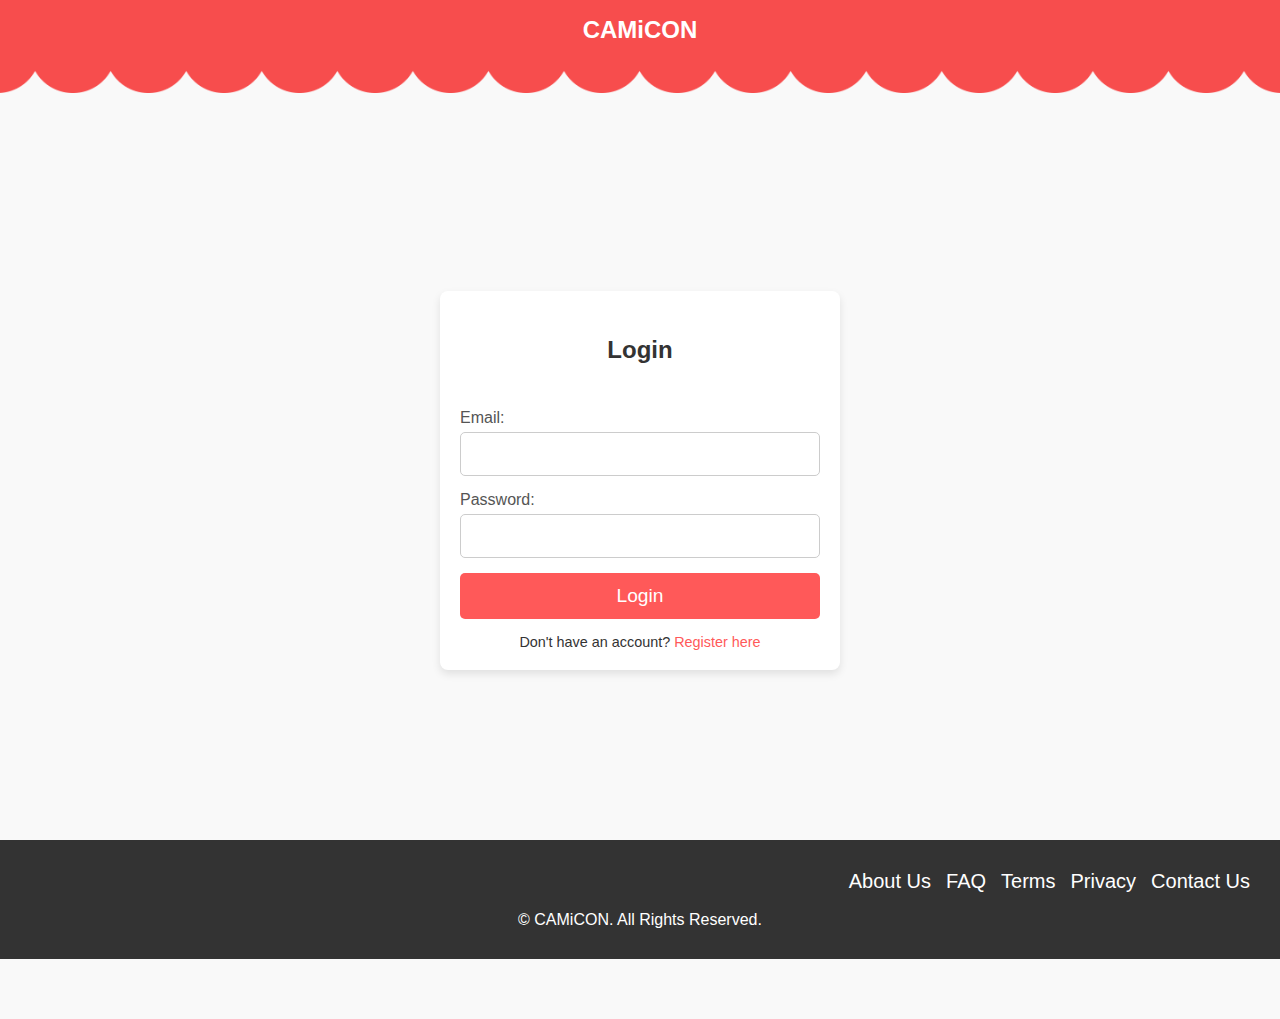
<file: index.html>
<!DOCTYPE html>
<html lang="en">
<head>
    <meta charset="UTF-8">
    <meta name="viewport" content="width=device-width, initial-scale=1.0">
    <title>Login - CAMiCON</title>
    <link rel="stylesheet" href="style.css">
</head>
<body>

    <header class="header">
        <div class="logo-container">
            <div class="logo">CAMiCON</div>
        </div>
    </header>

    <section class="login-section">
        <div class="login-form">
            <h2>Login</h2>
            <form>
                <label for="email">Email:</label>
                <input type="email" id="email" required>
                <label for="password">Password:</label>
                <input type="password" id="password" required>
                <a href="home.html">
                    <button type="button">Login</button>
                </a>
            </form>
            <p>Don't have an account? <a href="register.html">Register here</a></p>
        </div>
    </section>

    <footer class="footer">
        <div class="footer-content">
            <div class="social-links">
                <a href="https://facebook.com" target="_blank"><i class="fab fa-facebook"></i></a>
                <a href="https://twitter.com" target="_blank"><i class="fab fa-twitter"></i></a>
                <a href="https://instagram.com" target="_blank"><i class="fab fa-instagram"></i></a>
            </div>
            <div class="about-links">
                <a href="#about">About Us</a>
                <a href="#faq">FAQ</a>
                <a href="#terms">Terms</a>
                <a href="#privacy">Privacy</a>
                <a href="#contact">Contact Us</a>
            </div>
        </div>
        <br>
        <p>&copy; CAMiCON. All Rights Reserved.</p>
    </footer>

    <script src="script.js"></script>
</body>
</html>
</file>
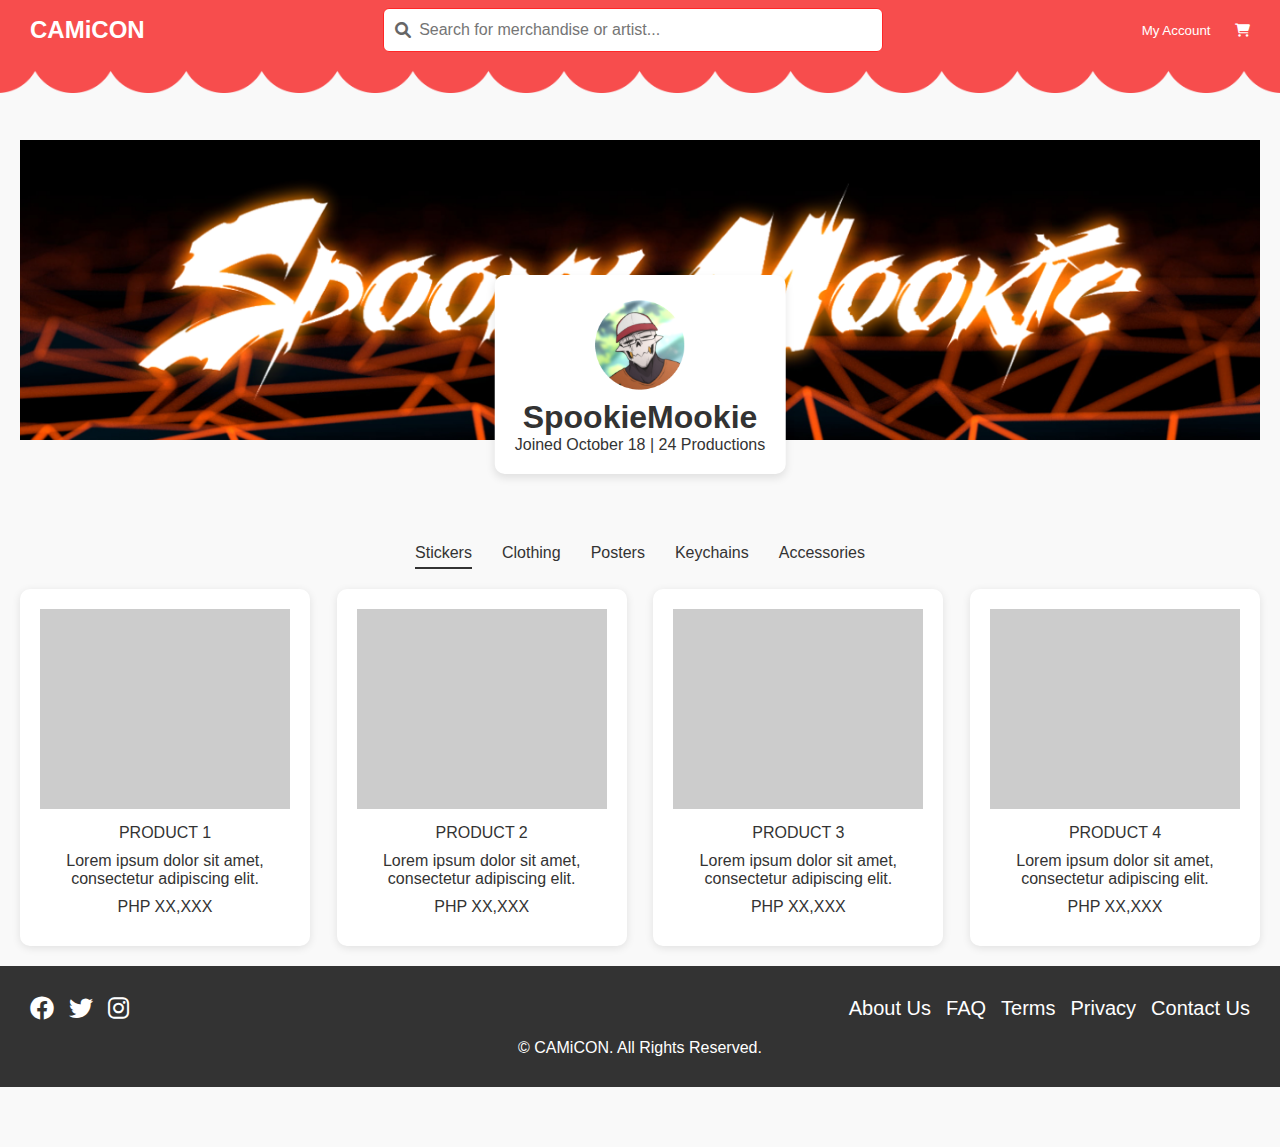
<file: artist.html>
<!DOCTYPE html>
<html lang="en">
<head>
    <meta charset="UTF-8">
    <meta name="viewport" content="width=device-width, initial-scale=1.0">
    <title>CAMiCON - Artist Profile</title>
    <link rel="stylesheet" href="style.css">
    <link rel="stylesheet" href="https://cdnjs.cloudflare.com/ajax/libs/font-awesome/6.0.0-beta3/css/all.min.css">
</head>
<body>
    <header class="header">
        <a href="home.html" class="logo-link"><div class="logo">CAMiCON</div></a>
        <div class="search-container">
            <i class="fas fa-search search-icon"></i>
            <input type="text" class="search-bar" placeholder="Search for merchandise or artist...">
        </div>
        <div class="user-actions">
            <a href="artist.html"><button>My Account</button></a>
            <a href="cart.html"><button><i class="fas fa-shopping-cart"></i></button></a>
        </div>
    </header>

    <main>
        <div id="artist-profile-section">
            <section class="artist-banner">
                <img src="assets/banner.png" alt="Artist Banner">
                <div class="artist-profile">
                    <img src="assets/avatar.png" alt="Artist Avatar">
                    <h1>SpookieMookie</h1>
                    <p>Joined October 18 | 24 Productions</p>
                </div>
            </section>

            <nav class="product-categories">
                <ul>
                    <li class="active">Stickers</li>
                    <li>Clothing</li>
                    <li>Posters</li>
                    <li>Keychains</li>
                    <li>Accessories</li>
                </ul>
            </nav>

            <section class="product-grid">
                <div class="product-card">
                    <div class="product-image"></div>
                    <p>PRODUCT 1</p>
                    <p>Lorem ipsum dolor sit amet, consectetur adipiscing elit.</p>
                    <p>PHP XX,XXX</p>
                </div>
                <div class="product-card">
                    <div class="product-image"></div>
                    <p>PRODUCT 2</p>
                    <p>Lorem ipsum dolor sit amet, consectetur adipiscing elit.</p>
                    <p>PHP XX,XXX</p>
                </div>
                <div class="product-card">
                    <div class="product-image"></div>
                    <p>PRODUCT 3</p>
                    <p>Lorem ipsum dolor sit amet, consectetur adipiscing elit.</p>
                    <p>PHP XX,XXX</p>
                </div>
                <div class="product-card">
                    <div class="product-image"></div>
                    <p>PRODUCT 4</p>
                    <p>Lorem ipsum dolor sit amet, consectetur adipiscing elit.</p>
                    <p>PHP XX,XXX</p>
                </div>
            </section>
        </div>
    </main>

    <footer class="footer">
        <div class="footer-content">
            <div class="social-links">
                <a href="https://facebook.com" target="_blank"><i class="fab fa-facebook"></i></a>
                <a href="https://twitter.com" target="_blank"><i class="fab fa-twitter"></i></a>
                <a href="https://instagram.com" target="_blank"><i class="fab fa-instagram"></i></a>
            </div>
            <div class="about-links">
                <a href="#about">About Us</a>
                <a href="#faq">FAQ</a>
                <a href="#terms">Terms</a>
                <a href="#privacy">Privacy</a>
                <a href="contact.html">Contact Us</a>
            </div>
        </div>
        <br>
        <p>&copy; CAMiCON. All Rights Reserved.</p>
    </footer>

    <script src="script.js"></script>
</body>
</html>
</file>
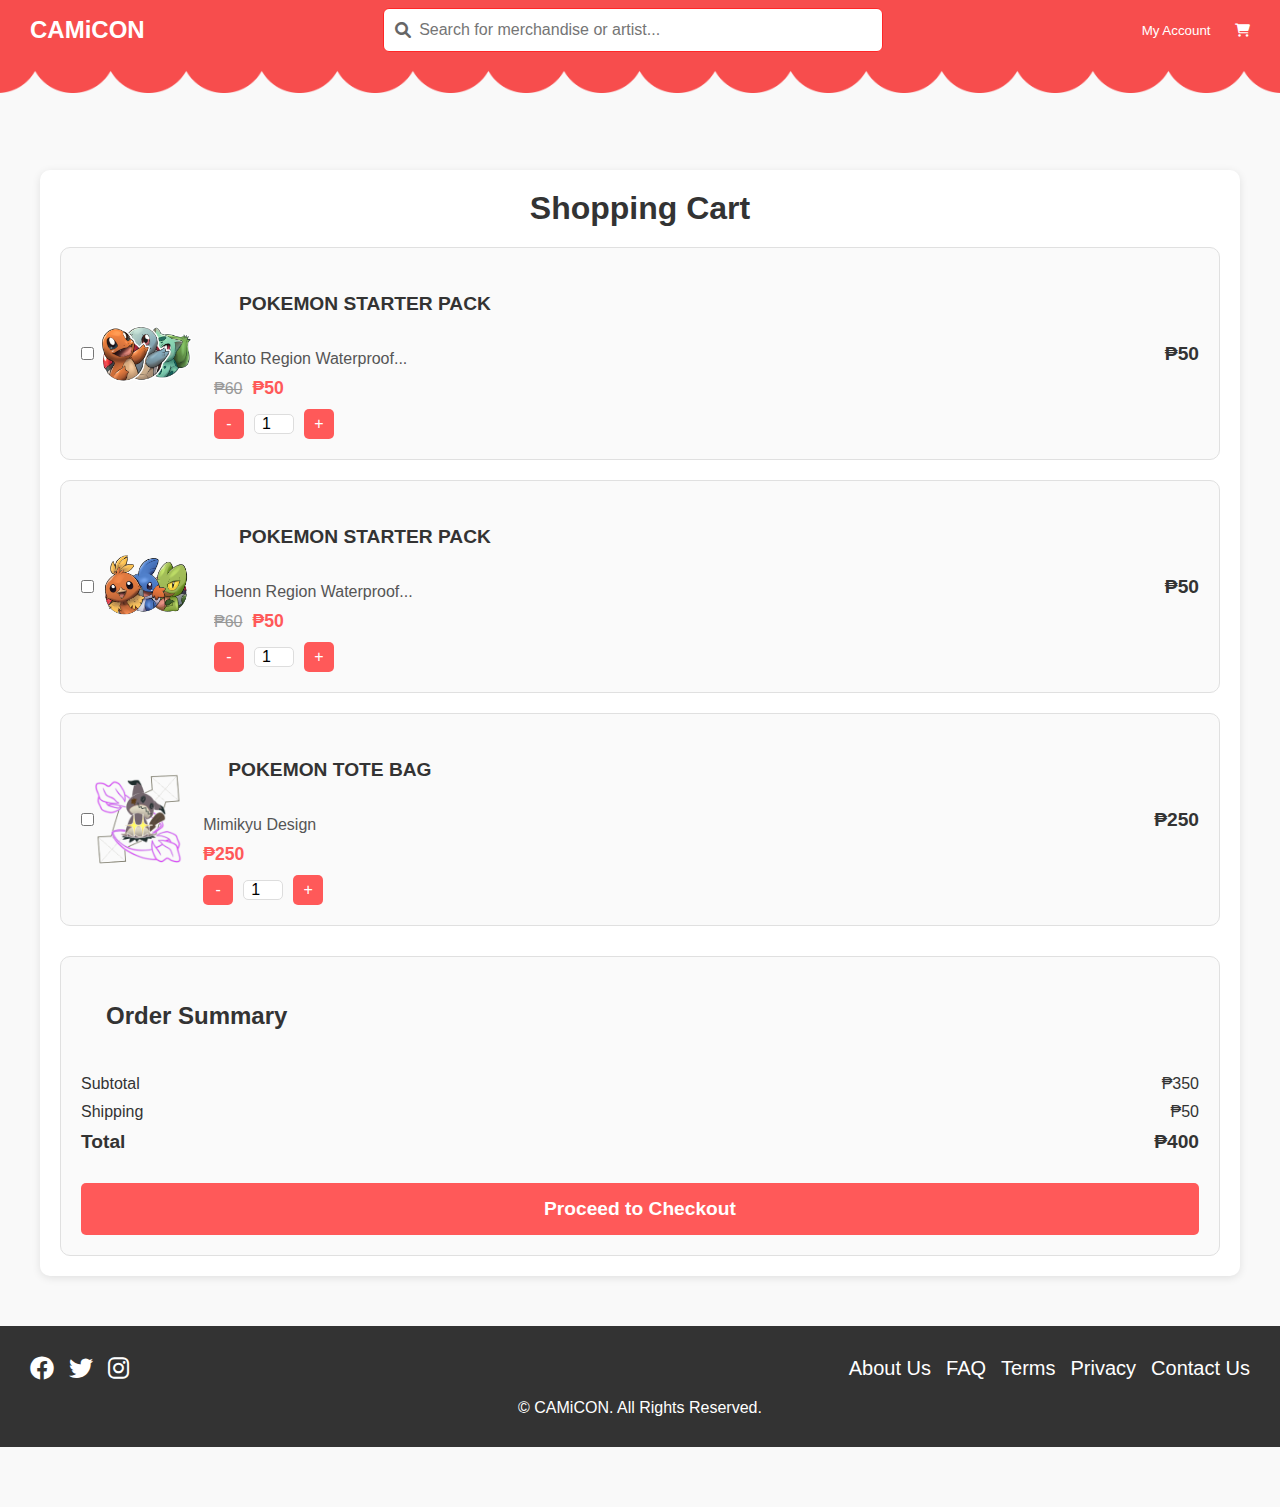
<file: cart.html>
<!DOCTYPE html>
<html lang="en">
<head>
    <meta charset="UTF-8">
    <meta name="viewport" content="width=device-width, initial-scale=1.0">
    <title>CAMiCON - Artist Profile</title>
    <link rel="stylesheet" href="style.css">
    <link rel="stylesheet" href="https://cdnjs.cloudflare.com/ajax/libs/font-awesome/6.0.0-beta3/css/all.min.css">
</head>
<body>
    <header class="header">
        <a href="home.html" class="logo-link"><div class="logo">CAMiCON</div></a>
        <div class="search-container">
            <i class="fas fa-search search-icon"></i>
            <input type="text" class="search-bar" placeholder="Search for merchandise or artist...">
        </div>
        <div class="user-actions">
            <a href="artist.html"><button>My Account</button></a>
            <a href="cart.html"><button><i class="fas fa-shopping-cart"></i></button></a>
        </div>
    </header>

    <main>
        <div class="cart-container">
            <h1>Shopping Cart</h1>
            <div class="cart-items">
                <div class="cart-item">
                    <input type="checkbox">
                    <img src="assets/item1.png" alt="Pokemon Starter Pack Kanto">
                    <div class="item-details">
                        <h2>POKEMON STARTER PACK</h2>
                        <p>Kanto Region Waterproof...</p>
                        <div class="price">
                            <span class="original-price">₱60</span>
                            <span class="discounted-price">₱50</span>
                        </div>
                        <div class="quantity-controls">
                            <button class="decrease">-</button>
                            <input type="number" value="1" min="1">
                            <button class="increase">+</button>
                        </div>
                    </div>
                    <div class="total-price">₱50</div>
                </div>
                <div class="cart-item">
                    <input type="checkbox">
                    <img src="assets/item2.png" alt="Pokemon Starter Pack Hoenn">
                    <div class="item-details">
                        <h2>POKEMON STARTER PACK</h2>
                        <p>Hoenn Region Waterproof...</p>
                        <div class="price">
                            <span class="original-price">₱60</span>
                            <span class="discounted-price">₱50</span>
                        </div>
                        <div class="quantity-controls">
                            <button class="decrease">-</button>
                            <input type="number" value="1" min="1">
                            <button class="increase">+</button>
                        </div>
                    </div>
                    <div class="total-price">₱50</div>
                </div>
                <div class="cart-item">
                    <input type="checkbox">
                    <img src="assets/item3.png" alt="Pokemon Tote Bag">
                    <div class="item-details">
                        <h2>POKEMON TOTE BAG</h2>
                        <p>Mimikyu Design</p>
                        <div class="price">
                            <span class="discounted-price">₱250</span>
                        </div>
                        <div class="quantity-controls">
                            <button class="decrease">-</button>
                            <input type="number" value="1" min="1">
                            <button class="increase">+</button>
                        </div>
                    </div>
                    <div class="total-price">₱250</div>
                </div>
            </div>
            
            <div class="checkout-section">
                <h2>Order Summary</h2>
                <div class="order-details">
                    <div class="order-item">
                        <span>Subtotal</span>
                        <span>₱350</span>
                    </div>
                    <div class="order-item">
                        <span>Shipping</span>
                        <span>₱50</span>
                    </div>
                    <div class="order-item total">
                        <span>Total</span>
                        <span>₱400</span>
                    </div>
                </div>
                <a href="checkout.html"><button class="checkout-btn">Proceed to Checkout</button></a>
            </div>
        </div>
    </main>

    <footer class="footer">
        <div class="footer-content">
            <div class="social-links">
                <a href="https://facebook.com" target="_blank"><i class="fab fa-facebook"></i></a>
                <a href="https://twitter.com" target="_blank"><i class="fab fa-twitter"></i></a>
                <a href="https://instagram.com" target="_blank"><i class="fab fa-instagram"></i></a>
            </div>
            <div class="about-links">
                <a href="#about">About Us</a>
                <a href="#faq">FAQ</a>
                <a href="#terms">Terms</a>
                <a href="#privacy">Privacy</a>
                <a href="contact.html">Contact Us</a>
            </div>
        </div>
        <br>
        <p>&copy; CAMiCON. All Rights Reserved.</p>
    </footer>

    <script src="script.js"></script>
</body>
</html>
</file>
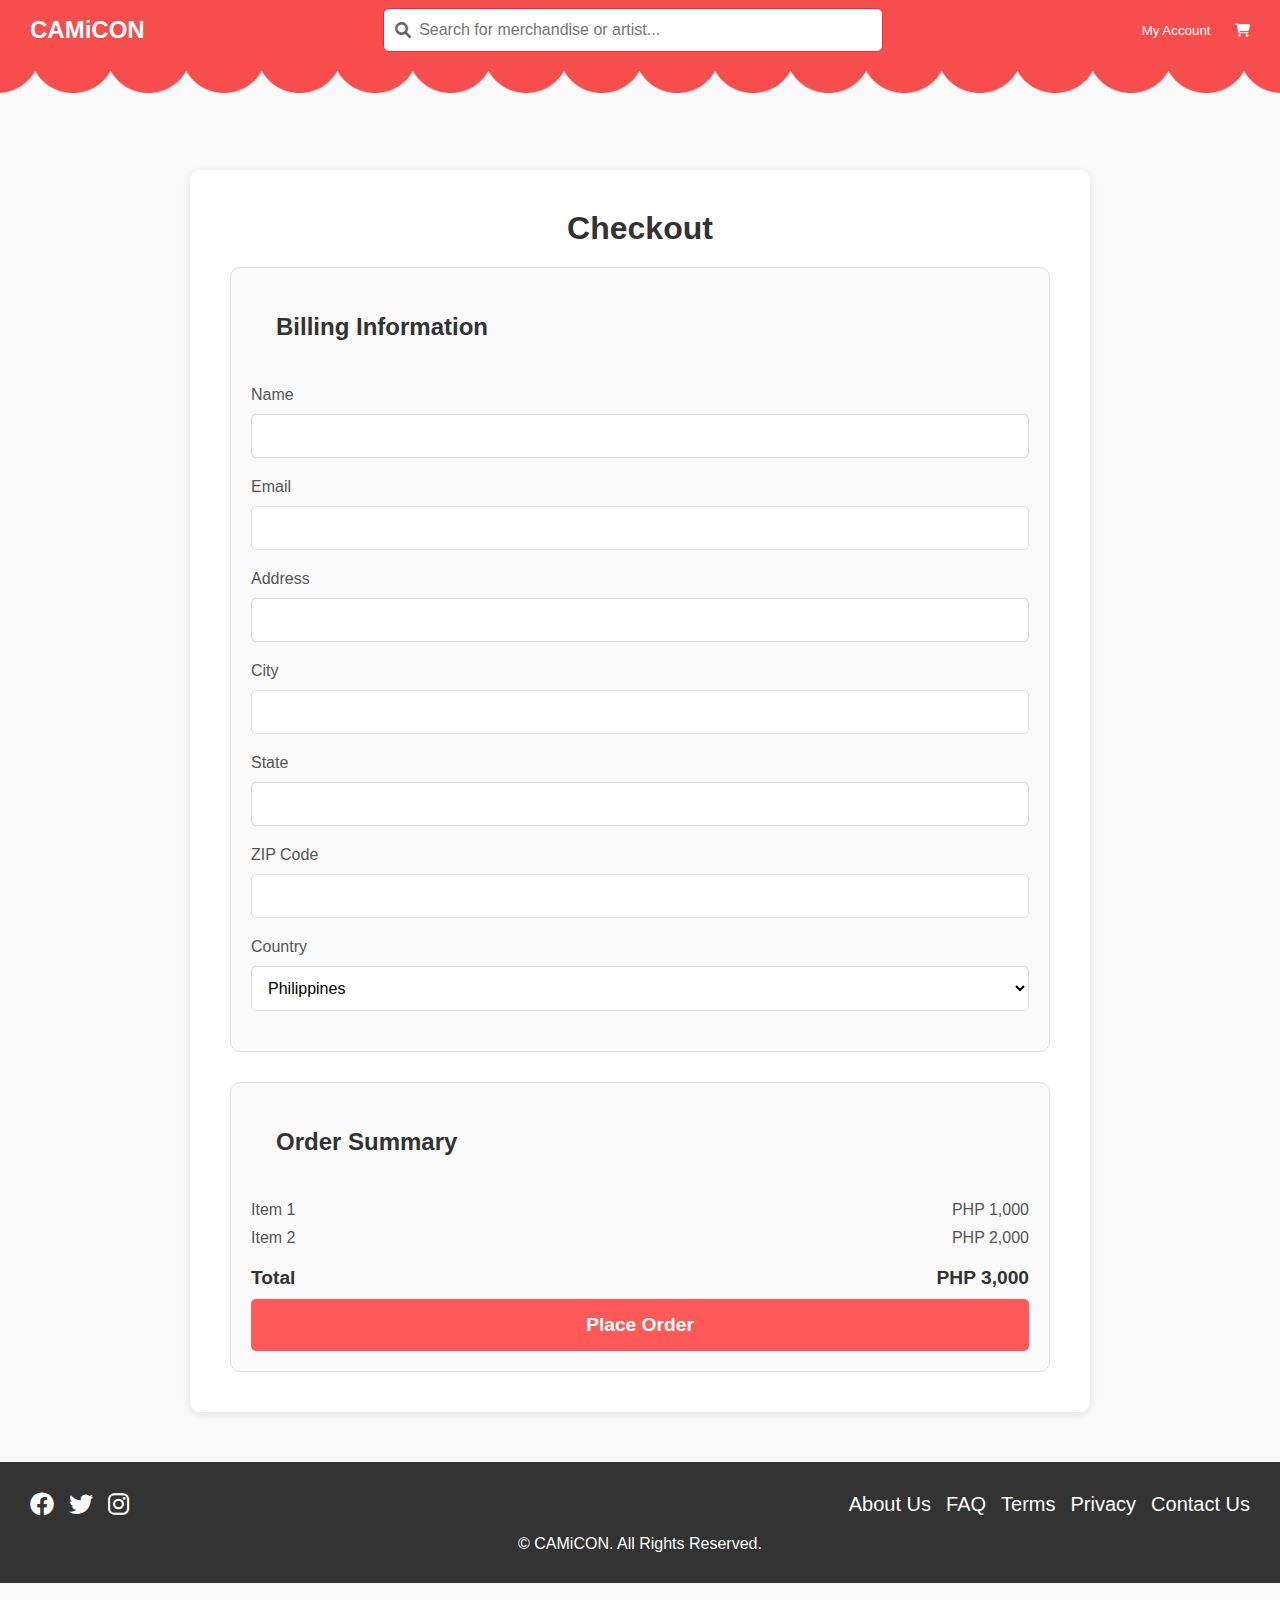
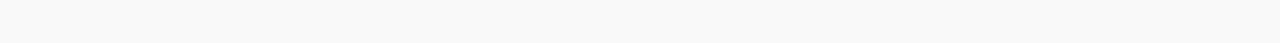
<file: checkout.html>
<!DOCTYPE html>
<html lang="en">
<head>
    <meta charset="UTF-8">
    <meta name="viewport" content="width=device-width, initial-scale=1.0">
    <title>CAMiCON - Artist Profile</title>
    <link rel="stylesheet" href="style.css">
    <link rel="stylesheet" href="https://cdnjs.cloudflare.com/ajax/libs/font-awesome/6.0.0-beta3/css/all.min.css">
</head>
<body>
    <header class="header">
        <a href="home.html" class="logo-link"><div class="logo">CAMiCON</div></a>
        <div class="search-container">
            <i class="fas fa-search search-icon"></i>
            <input type="text" class="search-bar" placeholder="Search for merchandise or artist...">
        </div>
        <div class="user-actions">
            <a href="artist.html"><button>My Account</button></a>
            <a href="cart.html"><button><i class="fas fa-shopping-cart"></i></button></a>
        </div>
    </header>

    <main>
        <div class="checkout-container">
            <h1>Checkout</h1>
            <div class="checkout-details">
                <div class="billing-info">
                    <h2>Billing Information</h2>
                    <label for="name">Name</label>
                    <input type="text" id="name" name="name" required>

                    <label for="email">Email</label>
                    <input type="email" id="email" name="email" required>

                    <label for="address">Address</label>
                    <input type="text" id="address" name="address" required>

                    <label for="city">City</label>
                    <input type="text" id="city" name="city" required>

                    <label for="state">State</label>
                    <input type="text" id="state" name="state" required>

                    <label for="zip">ZIP Code</label>
                    <input type="text" id="zip" name="zip" required>

                    <label for="country">Country</label>
                    <select id="country" name="country" required>
                        <option value="PH">Philippines</option>
                    </select>
                </div>

                <div class="order-summary">
                    <h2>Order Summary</h2>
                    <ul>
                        <li>
                            <span>Item 1</span>
                            <span>PHP 1,000</span>
                        </li>
                        <li>
                            <span>Item 2</span>
                            <span>PHP 2,000</span>
                        </li>
                        <li class="total">
                            <span>Total</span>
                            <span>PHP 3,000</span>
                        </li>
                    </ul>
                    <a href="index.html"><button class="place-order-btn">Place Order</button></a>
                </div>
            </div>
        </div>
    </main>

    <footer class="footer">
        <div class="footer-content">
            <div class="social-links">
                <a href="https://facebook.com" target="_blank"><i class="fab fa-facebook"></i></a>
                <a href="https://twitter.com" target="_blank"><i class="fab fa-twitter"></i></a>
                <a href="https://instagram.com" target="_blank"><i class="fab fa-instagram"></i></a>
            </div>
            <div class="about-links">
                <a href="#about">About Us</a>
                <a href="#faq">FAQ</a>
                <a href="#terms">Terms</a>
                <a href="#privacy">Privacy</a>
                <a href="contact.html">Contact Us</a>
            </div>
        </div>
        <br>
        <p>&copy; CAMiCON. All Rights Reserved.</p>
    </footer>

    <script src="script.js"></script>
</body>
</html>
</file>
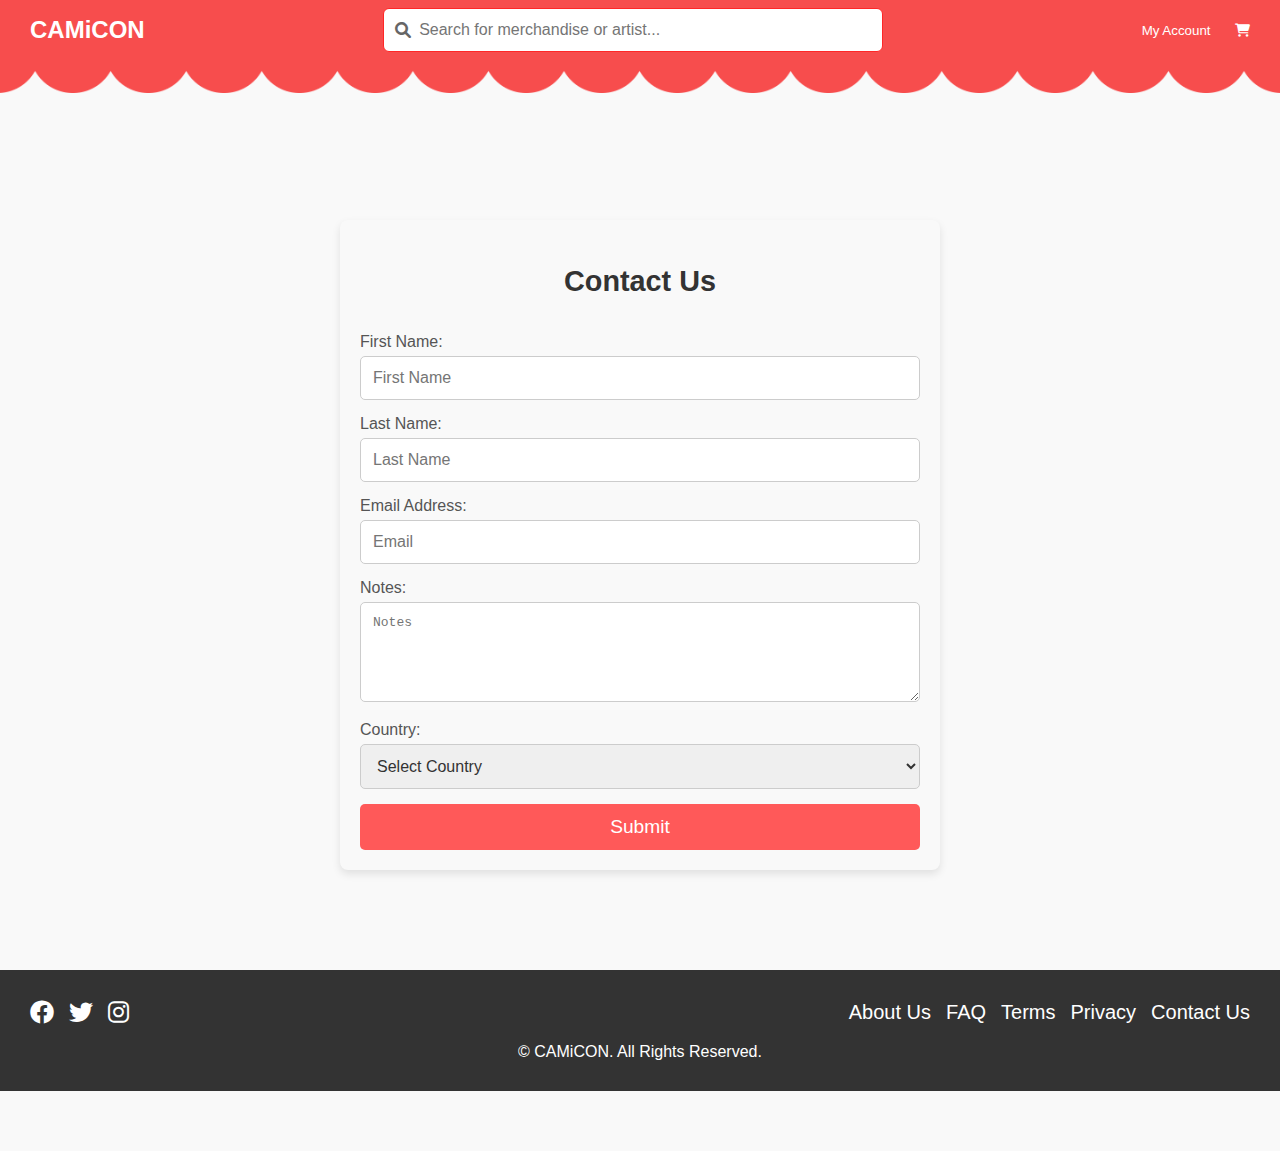
<file: contact.html>
<!DOCTYPE html>
<html lang="en">
<head>
    <meta charset="UTF-8">
    <meta name="viewport" content="width=device-width, initial-scale=1.0">
    <title>Contact Us</title>

    <link rel="stylesheet" href="https://cdnjs.cloudflare.com/ajax/libs/font-awesome/6.0.0-beta3/css/all.min.css">
    <link rel="stylesheet" href="style.css">
</head>
<body>

    <header class="header">
        <a href="home.html" class="logo-link"><div class="logo">CAMiCON</div></a>
        <div class="search-container">
            <i class="fas fa-search search-icon"></i>
            <input type="text" class="search-bar" placeholder="Search for merchandise or artist...">
        </div>
        <div class="user-actions">
            <a href="artist.html"><button>My Account</button></a>
            <a href="cart.html"><button><i class="fas fa-shopping-cart"></i></button></a>
        </div>
    </header>

    <div class="contact-form">
        <h2>Contact Us</h2>
        <form>
            <label for="first-name">First Name:</label>
            <input type="text" id="first-name" name="first-name" placeholder="First Name">
    
            <label for="last-name">Last Name:</label>
            <input type="text" id="last-name" name="last-name" placeholder="Last Name">
    
            <label for="email">Email Address:</label>
            <input type="email" id="email" name="email" placeholder="Email">
    
            <label for="notes">Notes:</label>
            <textarea id="notes" name="notes" placeholder="Notes"></textarea>
    
            <label for="country">Country:</label>
            <select id="country" name="country">
                <option value="country">Select Country</option>
                <option value="country">Philippines</option>
            </select>
    
            <button type="submit">Submit</button>
        </form>
    </div>

    </div>

    <footer class="footer">
        <div class="footer-content">
            <div class="social-links">
                <a href="https://facebook.com" target="_blank"><i class="fab fa-facebook"></i></a>
                <a href="https://twitter.com" target="_blank"><i class="fab fa-twitter"></i></a>
                <a href="https://instagram.com" target="_blank"><i class="fab fa-instagram"></i></a>
            </div>
            <div class="about-links">
                <a href="#about">About Us</a>
                <a href="#faq">FAQ</a>
                <a href="#terms">Terms</a>
                <a href="#privacy">Privacy</a>
                <a href="contact.html">Contact Us</a>
            </div>
        </div>
        <br>
        <p>&copy; CAMiCON. All Rights Reserved.</p>
    </footer>

    <script src="script.js"></script>
</body>
</html>
</file>
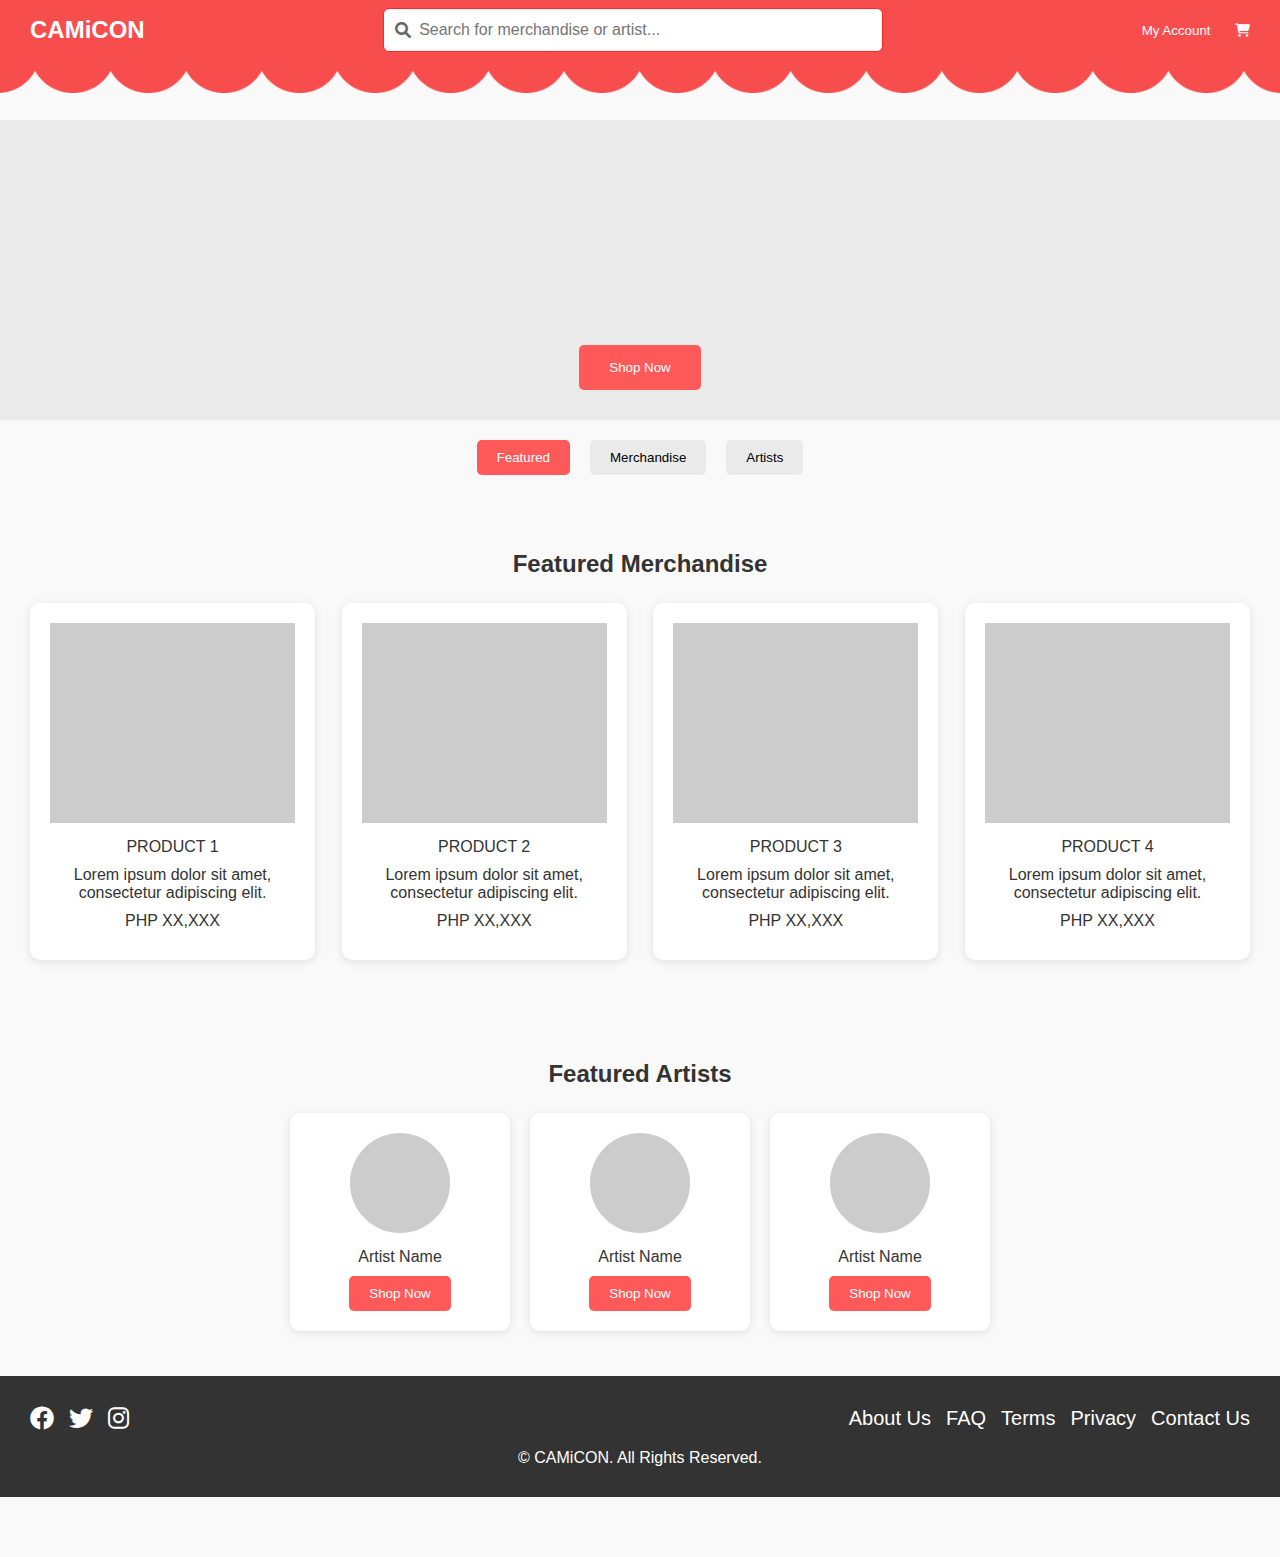
<file: home.html>
<!DOCTYPE html>
<html lang="en">
<head>
    <meta charset="UTF-8">
    <meta name="viewport" content="width=device-width, initial-scale=1.0">
    <title>CAMiCON</title>

    <link rel="stylesheet" href="style.css">
    <link rel="stylesheet" href="https://cdnjs.cloudflare.com/ajax/libs/font-awesome/6.0.0-beta3/css/all.min.css">
</head>
<body>

    <header class="header">
        <a href="home.html" class="logo-link"><div class="logo">CAMiCON</div></a>
        <div class="search-container">
            <i class="fas fa-search search-icon"></i>
            <input type="text" class="search-bar" placeholder="Search for merchandise or artist...">
        </div>
        <div class="user-actions">
            <a href="artist.html"><button>My Account</button></a>
            <a href="cart.html"><button><i class="fas fa-shopping-cart"></i></button></a>
        </div>
    </header>

    <section class="hero">
        <div class="hero-image"></div>
        <button class="shop-now">Shop Now</button>
    </section>

    <nav class="navigation">
        <button class="nav-button active">Featured</button>
        <button class="nav-button">Merchandise</button>
        <button class="nav-button">Artists</button>
    </nav>

    <section class="featured-products">
        <h2>Featured Merchandise</h2>
        <div class="product-grid">
            <a href="product1.html" class="product-card">
                <div class="product-image"></div>
                <p>PRODUCT 1</p>
                <p>Lorem ipsum dolor sit amet, consectetur adipiscing elit.</p>
                <p>PHP XX,XXX</p>
            </a>
            <a href="product2.html" class="product-card">
                <div class="product-image"></div>
                <p>PRODUCT 2</p>
                <p>Lorem ipsum dolor sit amet, consectetur adipiscing elit.</p>
                <p>PHP XX,XXX</p>
            </a>
            <a href="product3.html" class="product-card">
                <div class="product-image"></div>
                <p>PRODUCT 3</p>
                <p>Lorem ipsum dolor sit amet, consectetur adipiscing elit.</p>
                <p>PHP XX,XXX</p>
            </a>
            <a href="product4.html" class="product-card">
                <div class="product-image"></div>
                <p>PRODUCT 4</p>
                <p>Lorem ipsum dolor sit amet, consectetur adipiscing elit.</p>
                <p>PHP XX,XXX</p>
            </a>
        </div>
    </section>

    <section class="featured-artists">
        <h2>Featured Artists</h2>
        <div class="artist-grid">
            <div class="artist-card">
                <div class="artist-image"></div>
                <p>Artist Name</p>
                <button>Shop Now</button>
            </div>
            <div class="artist-card">
                <div class="artist-image"></div>
                <p>Artist Name</p>
                <button>Shop Now</button>
            </div>
            <div class="artist-card">
                <div class="artist-image"></div>
                <p>Artist Name</p>
                <button>Shop Now</button>
            </div>
        </div>
    </section>

    <footer class="footer">
        <div class="footer-content">
            <div class="social-links">
                <a href="https://facebook.com" target="_blank"><i class="fab fa-facebook"></i></a>
                <a href="https://twitter.com" target="_blank"><i class="fab fa-twitter"></i></a>
                <a href="https://instagram.com" target="_blank"><i class="fab fa-instagram"></i></a>
            </div>
            <div class="about-links">
                <a href="#about">About Us</a>
                <a href="#faq">FAQ</a>
                <a href="#terms">Terms</a>
                <a href="#privacy">Privacy</a>
                <a href="contact.html">Contact Us</a>
            </div>
        </div>
        <br>
        <p>&copy; CAMiCON. All Rights Reserved.</p>
    </footer>

    <script src="script.js"></script>
</body>
</html>
</file>
<file: style.css>
* {
    margin: 0;
    padding: 0;
    box-sizing: border-box;
}

body {
    font-family: Arial, sans-serif;
    background-color: #f9f9f9;
    color: #333;
}

h2{
    padding: 25px;
}

/* Header */
.header {
    display: flex;
    justify-content: space-between;
    align-items: center;
    background-image: url(assets/curtain.png);
    background-size: contain; 
    background-position: center;
    background-repeat: no-repeat;
    height: 20vh;
    margin-top: -60px;
    padding: 15px 30px;
    color: white;
}

.header .logo {
    font-size: 24px;
    font-weight: bold;
}

/* Link Styles */
a { 
    text-decoration: none;
    color: inherit; 
}

a:hover {
    text-decoration: none; 
    color: inherit; 
}

a.logo-link .logo, .user-actions a.account-link button {
    color: white; 
}

.search-container {
    position: relative;
    width: 500px;
}

.search-icon {
    position: absolute;
    top: 50%;
    left: 12px;
    transform: translateY(-50%);
    font-size: 16px;
    color: #666;
    pointer-events: none; 
}

.search-container input {
    width: 100%;
    padding: 12px 20px;
    padding-left: 35px;
    border: 1px solid #ff2727;
    border-radius: 6px;
    font-size: 1em;
    outline: none;
}

.search-container input:focus {
    border-color: #ffc400;
}

.user-actions button {
    background-color: transparent;
    border: none;
    color: white;
    margin-left: 20px;
    cursor: pointer;
}

/* Login Section */

.logo-container {
    flex: 1; /* Allow the logo container to take available space */
    display: flex;
    justify-content: center; /* Center horizontally */
}

.login-section {
    display: flex;
    justify-content: center;
    align-items: center;
    height: calc(100vh - 20vh); /* Adjust height to fill the remaining viewport */
    background-color: #f9f9f9;
}

.login-form {
    max-width: 400px;
    width: 100%;
    padding: 20px;
    background-color: white;
    border-radius: 8px;
    box-shadow: 0px 4px 8px rgba(0, 0, 0, 0.1);
    text-align: center;
}

.login-form h2 {
    margin-bottom: 20px;
    color: #333;
}

.login-form label {
    display: block;
    font-size: 1em;
    color: #555;
    margin-bottom: 5px;
    text-align: left; /* Align labels to the left */
}

.login-form input[type="email"],
.login-form input[type="password"] {
    width: 100%;
    padding: 12px;
    margin-bottom: 15px;
    border: 1px solid #ccc;
    border-radius: 5px;
    font-size: 1em;
    color: #333;
    box-sizing: border-box;
    outline: none;
}

.login-form input[type="email"]:focus,
.login-form input[type="password"]:focus {
    border-color: #ff5959; /* Change border color on focus */
}

.login-form button {
    width: 100%;
    padding: 12px;
    font-size: 1.2em;
    color: #fff;
    background-color: #ff5959;
    border: none;
    border-radius: 5px;
    cursor: pointer;
    transition: background-color 0.3s;
}

.login-form button:hover {
    background-color: #b63232; /* Darker shade on hover */
}

.login-form p {
    margin-top: 15px;
    font-size: 0.9em;
}

.login-form a {
    color: #ff5959;
    text-decoration: none;
}

.login-form a:hover {
    text-decoration: underline; /* Underline on hover */
}

/* Hero Section */
.hero {
    display: flex;
    justify-content: center;
    align-items: center;
    background-color: #eaeaea;
    height: 300px;
    position: relative;
}

.hero .shop-now {
    position: absolute;
    bottom: 30px;
    padding: 15px 30px;
    background-color: #ff5959;
    color: white;
    border: none;
    cursor: pointer;
    border-radius: 5px;
}

.navigation {
    display: flex;
    justify-content: center;
    margin: 20px 0;
}

.nav-button {
    padding: 10px 20px;
    border: none;
    background-color: #eaeaea;
    cursor: pointer;
    margin: 0 10px;
    border-radius: 5px;
}

.nav-button.active {
    background-color: #ff5959;
    color: white;
}

.featured-products {
    padding: 30px;
    text-align: center;
}

.product-grid {
    display: flex;
    justify-content: space-between;
    gap: 20px;
}

.product-card {
    background-color: white;
    padding: 20px;
    border-radius: 10px;
    width: calc(25% - 20px);
    box-shadow: 0 2px 8px rgba(0, 0, 0, 0.1);
    text-align: center;
    transition: transform 0.2s;
    text-decoration: none;
    color: inherit;
}

.product-card:hover {
    transform: scale(1.05);
}

.product-image {
    width: 100%;
    height: 200px;
    background-color: #ccc;
    margin-bottom: 15px;
}

.product-card p {
    margin: 10px 0;
}

.featured-artists {
    padding: 5vh;
    text-align: center;
}

.artist-grid {
    display: flex;
    justify-content: center;
    gap: 20px;
}

.artist-card {
    background-color: white;
    padding: 20px;
    border-radius: 10px;
    width: 220px;
    box-shadow: 0 2px 8px rgba(0, 0, 0, 0.1);
    text-align: center;
    transition: transform 0.2s;
}

.artist-card:hover {
    transform: scale(1.05);
}

.artist-image {
    width: 100px;
    height: 100px;
    border-radius: 50%;
    background-color: #ccc;
    margin: 0 auto 15px auto;
}

.artist-card p {
    margin: 10px 0;
}

.artist-card button {
    padding: 10px 20px;
    background-color: #ff5959;
    color: white;
    border: none;
    cursor: pointer;
    border-radius: 5px;
    transition: background-color 0.3s;
}

.artist-card button:hover {
    background-color: #ff4040;
}

/* Footer */
.footer {
    background-color: #333;
    color: white;
    padding: 30px;
    text-align: center;
}

.footer-content {
    display: flex;
    justify-content: space-between;
    align-items: center;
}


.social-links {
    display: flex;
    gap: 15px;
}
.social-links i {
    font-size: 24px;
    color: #ffffff;
    transition: color 0.3s;
}
.social-links i:hover {
    color: #ff5959; 
}

.about-links {
    display: flex;
    gap: 15px;
}
.about-links a {
    font-size: 20px;
    color: #ffffff;
    transition: color 0.3s;
}
.about-links a:hover {
    color: #ff5959;
}

/* Contact Form */

.contact-form {
    max-width: 600px;
    margin: 100px auto;
    padding: 20px;
    background-color: #f9f9f9;
    border-radius: 8px;
    box-shadow: 0px 4px 8px rgba(0, 0, 0, 0.1);
}

.contact-form h2 {
    text-align: center;
    font-size: 1.8em;
    color: #333;
    margin-bottom: 10px;
}

.contact-form label {
    display: block;
    font-size: 1em;
    color: #555;
    margin-bottom: 5px;
}

.contact-form input[type="text"],
.contact-form input[type="email"],
.contact-form textarea,
.contact-form select {
    width: 100%;
    padding: 12px;
    margin-bottom: 15px;
    border: 1px solid #ccc;
    border-radius: 5px;
    font-size: 1em;
    color: #333;
    box-sizing: border-box;
    outline: none;
}

.contact-form textarea {
    resize: vertical;
    min-height: 100px;
}

.contact-form button[type="submit"] {
    width: 100%;
    padding: 12px;
    font-size: 1.2em;
    color: #fff;
    background-color: #ff5959;
    border: none;
    border-radius: 5px;
    cursor: pointer;
    transition: background-color 0.3s;
}

.contact-form button[type="submit"]:hover {
    background-color: #b63232;
}

/* Artist Profile Section */
#artist-profile-section {
    padding: 20px;
}

.artist-banner {
    position: relative;
    text-align: center;
    margin-bottom: 100px;
}

.artist-banner img {
    width: 100%;
    height: 300px;
    object-fit: cover;
}

.artist-profile {
    position: absolute;
    bottom: -30px;
    left: 50%;
    transform: translateX(-50%);
    background: white;
    padding: 20px;
    border-radius: 10px;
    box-shadow: 0 4px 8px rgba(0, 0, 0, 0.1);
    text-align: center;
    z-index: 10;
}

.artist-profile img {
    width: 100px;
    height: 100px;
    border-radius: 50%;
    object-fit: cover;
    border: 2px solid white; 
}

.product-categories ul {
    display: flex;
    justify-content: center;
    list-style: none;
    margin: 20px 0;
}

.product-categories li {
    margin: 0 15px;
    cursor: pointer;
    padding-bottom: 5px;
}

.product-categories li.active {
    border-bottom: 2px solid #333;
}

/* Checkout Container */
.checkout-container {
    max-width: 900px;
    margin: 50px auto;
    padding: 40px;
    background-color: white;
    border-radius: 10px;
    box-shadow: 0 2px 8px rgba(0, 0, 0, 0.1);
}

.checkout-container h1 {
    text-align: center;
    margin-bottom: 20px;
    color: #333;
    font-size: 2em;
    font-weight: bold;
}

.checkout-details {
    display: flex;
    flex-direction: column;
    gap: 30px;
}

.billing-info, .order-summary {
    flex: 1;
    padding: 20px;
    border: 1px solid #e0e0e0;
    border-radius: 10px;
    background-color: #fafafa;
}

.billing-info h2, .order-summary h2 {
    margin-bottom: 20px;
    color: #333;
    font-size: 1.5em;
    font-weight: 600;
}

.billing-info label {
    display: block;
    margin-bottom: 10px;
    font-weight: 500;
    color: #555;
}

.billing-info input, .billing-info select {
    width: 100%;
    padding: 12px;
    margin-bottom: 20px;
    border: 1px solid #ddd;
    border-radius: 5px;
    font-size: 1em;
    background-color: white;
    transition: border-color 0.3s ease;
}

.billing-info input:focus, .billing-info select:focus {
    border-color: #ff5959;
    outline: none;
}

.order-summary ul {
    list-style: none;
    padding: 0;
    margin: 0;
}

.order-summary ul li {
    display: flex;
    justify-content: space-between;
    margin-bottom: 10px;
    font-size: 1em;
    color: #555;
}

.order-summary .total {
    font-weight: bold;
    font-size: 1.2em;
    margin-top: 20px;
    color: #333;
}

.place-order-btn {
    width: 100%;
    padding: 15px;
    background-color: #ff5959;
    color: white;
    border: none;
    border-radius: 5px;
    font-size: 1.2em;
    font-weight: bold;
    cursor: pointer;
    transition: background-color 0.3s;
}

.place-order-btn:hover {
    background-color: #e04d4d;
}

/* Cart Container */
.cart-container {
    max-width: 1200px;
    margin: 50px auto;
    padding: 20px;
    background-color: white;
    border-radius: 10px;
    box-shadow: 0 2px 8px rgba(0, 0, 0, 0.1);
}

.cart-container h1 {
    text-align: center;
    margin-bottom: 20px;
    color: #333;
    font-size: 2em;
    font-weight: bold;
}

.cart-items {
    display: flex;
    flex-direction: column;
    gap: 20px;
}

.cart-item {
    display: flex;
    justify-content: space-between;
    align-items: center;
    padding: 20px;
    border: 1px solid #e0e0e0;
    border-radius: 10px;
    background-color: #fafafa;
}

.cart-item img {
    max-width: 100px;
    max-height: 100px;
    object-fit: cover;
    border-radius: 10px;
}

.cart-item .item-details {
    flex: 1;
    margin-left: 20px;
}

.cart-item .item-details h2 {
    margin-bottom: 10px;
    color: #333;
    font-size: 1.2em;
    font-weight: 600;
}

.cart-item .item-details p {
    margin-bottom: 10px;
    color: #555;
}

.cart-item .item-details .price {
    display: flex;
    align-items: center;
    margin-bottom: 10px;
}

.cart-item .item-details .price .original-price {
    text-decoration: line-through;
    color: #999;
    margin-right: 10px;
}

.cart-item .item-details .price .discounted-price {
    color: #ff5959;
    font-weight: bold;
    font-size: 1.1em;
}

.cart-item .item-details .quantity-controls {
    display: flex;
    align-items: center;
}

.cart-item .item-details .quantity-controls button {
    width: 30px;
    height: 30px;
    background-color: #ff5959;
    color: white;
    border: none;
    border-radius: 5px;
    font-size: 1em;
    cursor: pointer;
    transition: background-color 0.3s;
}

.cart-item .item-details .quantity-controls button:hover {
    background-color: #e04d4d;
}

.cart-item .item-details .quantity-controls input {
    width: 40px;
    text-align: center;
    border: 1px solid #ddd;
    border-radius: 5px;
    margin: 0 10px;
    font-size: 1em;
}

.cart-item .total-price {
    font-size: 1.2em;
    font-weight: bold;
    color: #333;
}

/* Checkout Section */
.checkout-section {
    margin-top: 30px;
    padding: 20px;
    background-color: #fafafa;
    border: 1px solid #e0e0e0;
    border-radius: 10px;
}

.checkout-section h2 {
    margin-bottom: 20px;
    font-size: 1.5em;
    font-weight: 600;
    color: #333;
}

.order-details .order-item {
    display: flex;
    justify-content: space-between;
    margin-bottom: 10px;
}

.order-details .order-item.total {
    font-weight: bold;
    font-size: 1.2em;
    color: #333;
}

.checkout-btn {
    width: 100%;
    padding: 15px;
    background-color: #ff5959;
    color: white;
    border: none;
    border-radius: 5px;
    font-size: 1.2em;
    font-weight: bold;
    cursor: pointer;
    transition: background-color 0.3s;
    margin-top: 20px;
}

.checkout-btn:hover {
    background-color: #e04d4d;
}
</file>
